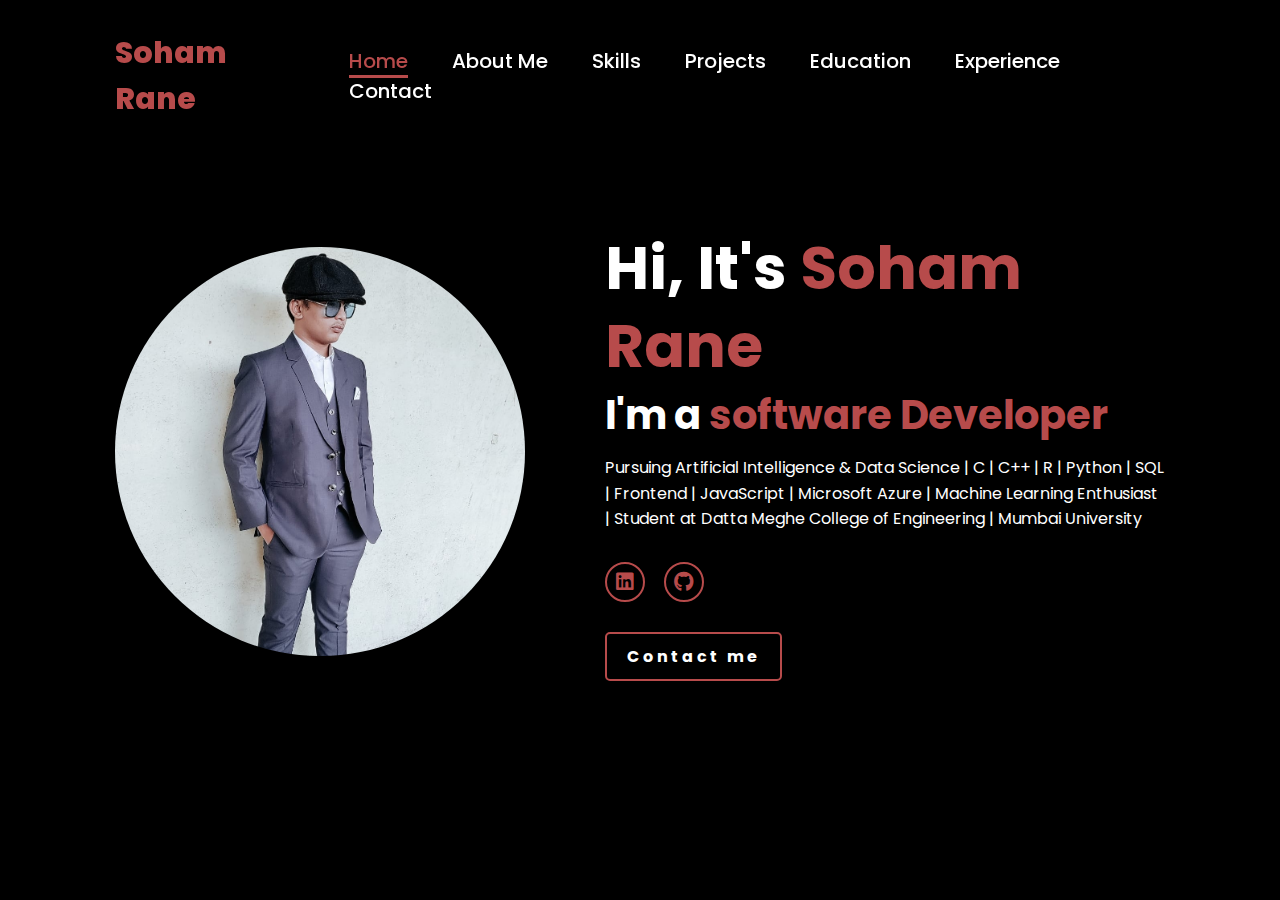
<file: index.html>
<!DOCTYPE html>
<html lang="en">
    
<head>
    <meta charset="UTF-8">
    <meta name="viewport" content="width=device-width, initial-scale=1.0">
    <link rel="stylesheet" href="https://cdnjs.cloudflare.com/ajax/libs/font-awesome/6.5.2/css/all.min.css">
    <link rel="stylesheet" href="style.css">
    <title>Portfolio Website</title>
</head>
<body>
    <header>
        <a href="#" class="logo">Soham Rane</a>

        <nav>
            <a href="#" class="active"> Home</a>
            <a href="about.html" target="_blank">About Me</a>
            <a href="skills.html" target="_blank">Skills</a>
            <a href="projects.html" target="_blank">Projects</a>
            <a href="education.html" target="_blank">Education</a>
            <a href="experience.html" target="_blank">Experience</a>
            <a href="contact.html" target="_blank">Contact</a>
        </nav>
    </header>
    <section class="home">
        <div class="home-img">
            <img src="1721289851847.jpg" alt="">
        </div>
        <div class="home-content">
            <h1>Hi, It's <span>Soham Rane</span></h1>
            <h3 class="typing-text">I'm a <span></span></h3>
            <p>Pursuing Artificial Intelligence & Data Science | C | C++ | R | Python | SQL | Frontend | JavaScript | Microsoft Azure | Machine Learning Enthusiast | Student at Datta Meghe College of Engineering | Mumbai University</p>
            <div class="social-icons">
                <a href="https://www.linkedin.com/in/soham-rane-26716b2b6" target="_blank"><i class="fa-brands fa-linkedin"></i></a>
                <a href="https://github.com/sohamrane10" target="_blank"><i class="fa-brands fa-github"></i></a>
            </div>
            <a href="contact.html" class="btn">Contact me</a>
        </div>
    </section>
</body>
</html>
</file>
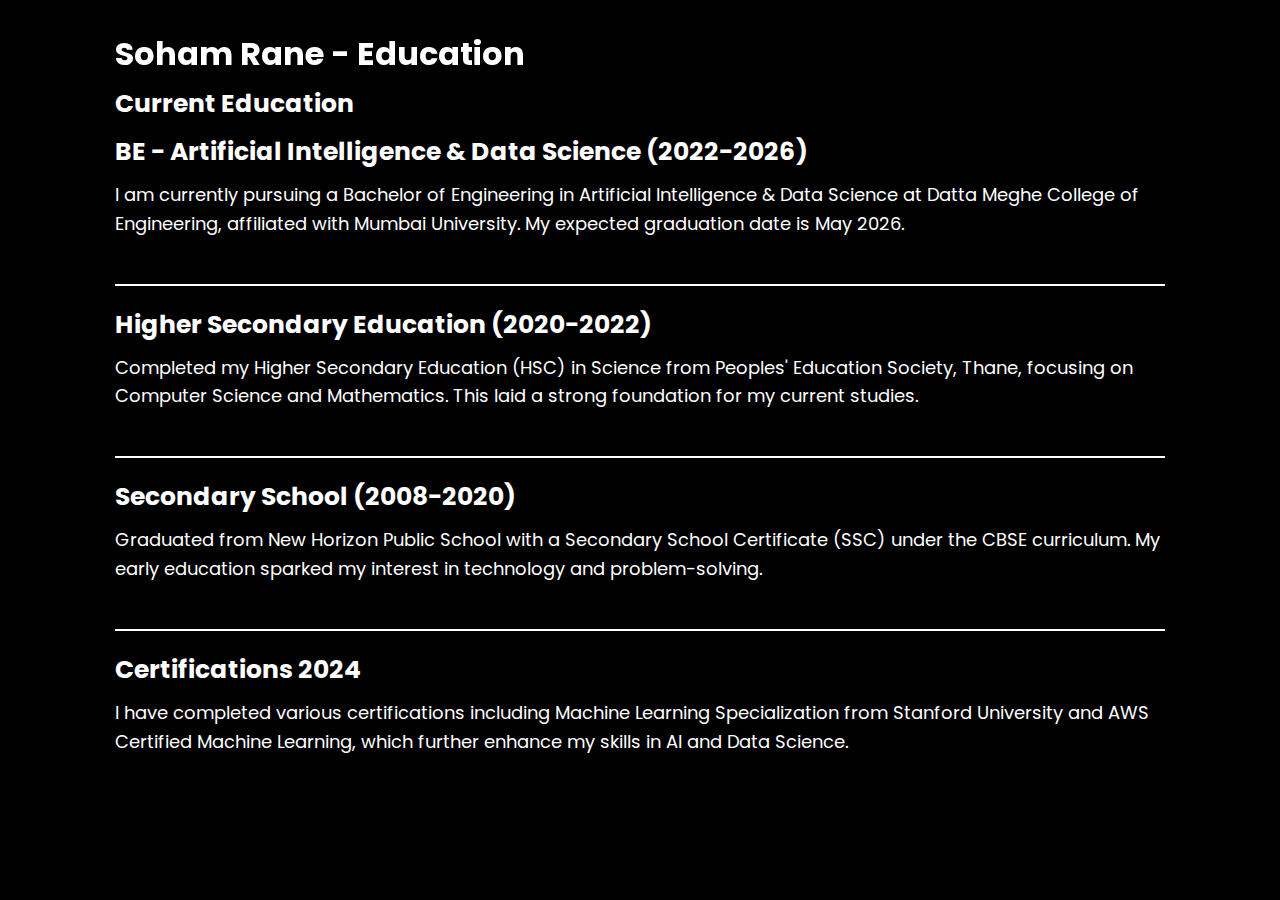
<file: education.html>
<!DOCTYPE html>
<html lang="en">
<head>
    <meta charset="UTF-8">
    <meta name="viewport" content="width=device-width, initial-scale=1.0">
    <title>Education | Soham Rane</title>
    <link rel="stylesheet" href="https://cdnjs.cloudflare.com/ajax/libs/font-awesome/6.5.2/css/all.min.css">
    <link rel="stylesheet" href="style.css">
</head>
<body>
    <header>
        <h1>Soham Rane - Education</h1><br />
    </header>
    <main>
        <section>
            <br /><h2>Current Education</h2>
		  <h2>BE - Artificial Intelligence & Data Science (2022-2026)</h2>
            <p>I am currently pursuing a Bachelor of Engineering in Artificial Intelligence & Data Science at Datta Meghe 
                College of Engineering, affiliated with Mumbai University. My expected graduation date is May 2026.</p><br />
                <hr class="custom-hr">    
            <h2>Higher Secondary Education (2020-2022)</h2>
            <p>Completed my Higher Secondary Education (HSC) in Science from Peoples' Education Society, Thane, focusing on 
                Computer Science and Mathematics. This laid a strong foundation for my current studies.</p><br />
                <hr class="custom-hr">
            <h2>Secondary School (2008-2020)</h2>
            <p>Graduated from New Horizon Public School with a Secondary School Certificate (SSC) under the CBSE curriculum. 
                My early education sparked my interest in technology and problem-solving.</p><br />
                <hr class="custom-hr">
            <h2>Certifications 2024</h2>
            <p>I have completed various certifications including Machine Learning Specialization from Stanford University and 
                AWS Certified Machine Learning, which further enhance my skills in AI and Data Science.</p><br />
        </section>
    </main>
</body>
</html>
</file>
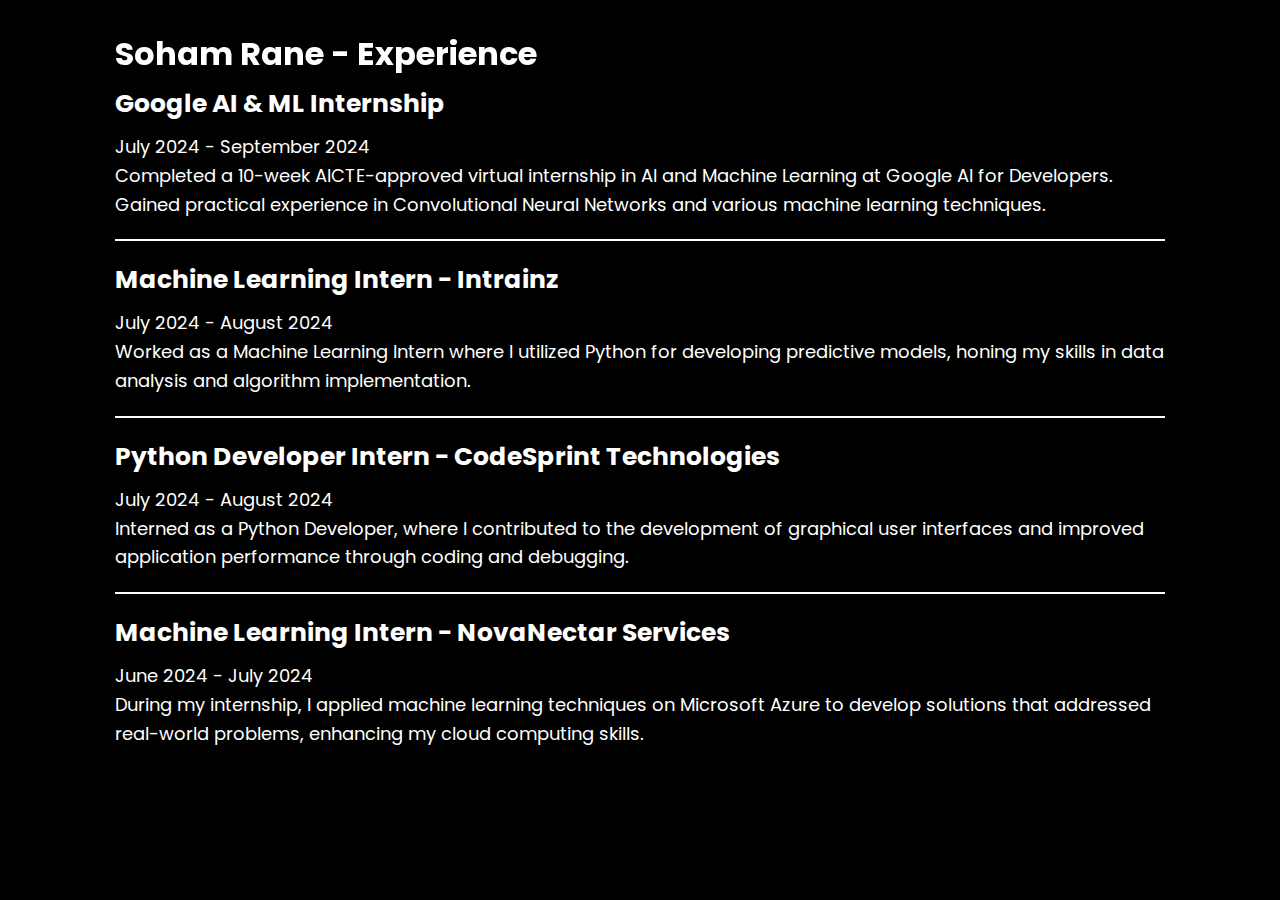
<file: experience.html>
<!DOCTYPE html>
<html lang="en">
<head>
    <meta charset="UTF-8">
    <meta name="viewport" content="width=device-width, initial-scale=1.0">
    <link rel="stylesheet" href="https://cdnjs.cloudflare.com/ajax/libs/font-awesome/6.5.2/css/all.min.css">
    <link rel="stylesheet" href="style.css">
    <title>Experience | Soham Rane</title>

</head>
<body>
    <header>
        <h1>Soham Rane - Experience</h1><br />
    </header>
    <main>
        <section>
        <br/><h2>Google AI & ML Internship</h2>
            <p>July 2024 - September 2024</p>
            <p>Completed a 10-week AICTE-approved virtual internship in AI and Machine Learning at Google AI for Developers. 
            Gained practical experience in Convolutional Neural Networks and various machine learning techniques.</p>
            <hr class="custom-hr">
            <h2>Machine Learning Intern - Intrainz</h2>
            <p>July 2024 - August 2024</p>
            <p>Worked as a Machine Learning Intern where I utilized Python for developing predictive models, honing my 
            skills in data analysis and algorithm implementation.</p>
            <hr class="custom-hr">
            <h2>Python Developer Intern - CodeSprint Technologies</h2>
            <p>July 2024 - August 2024</p>
            <p>Interned as a Python Developer, where I contributed to the development of graphical user interfaces and 
            improved application performance through coding and debugging.</p>
            <hr class="custom-hr">
            <h2>Machine Learning Intern - NovaNectar Services</h2>
            <p>June 2024 - July 2024</p>
            <p>During my internship, I applied machine learning techniques on Microsoft Azure to develop solutions that 
            addressed real-world problems, enhancing my cloud computing skills.</p>
        </section>
    </main>
</body>
</html>
</file>
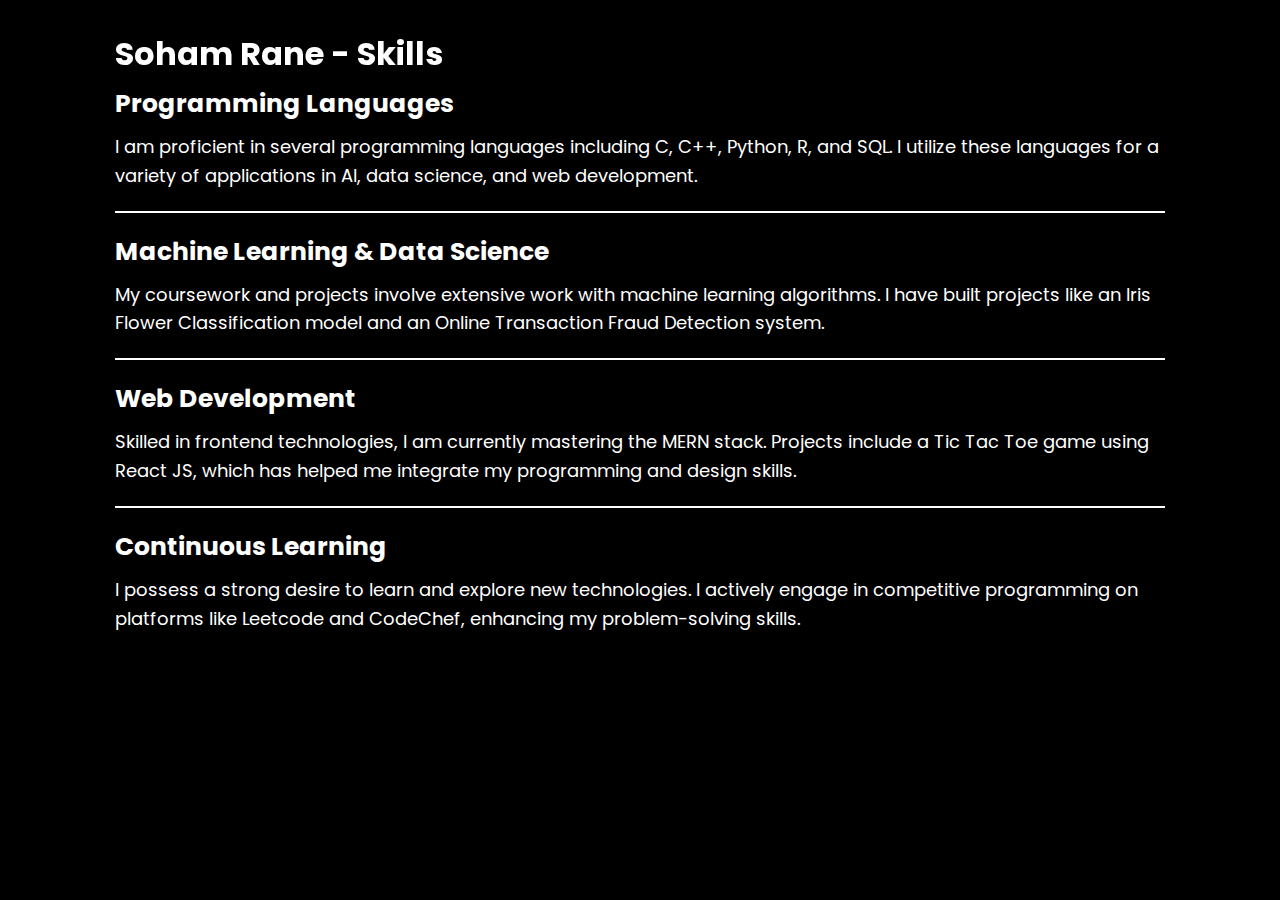
<file: skills.html>
<!DOCTYPE html>
<html lang="en">
<head>
    <meta charset="UTF-8">
    <meta name="viewport" content="width=device-width, initial-scale=1.0">
    <title>Skills | Soham Rane</title>
    <link rel="stylesheet" href="https://cdnjs.cloudflare.com/ajax/libs/font-awesome/6.5.2/css/all.min.css">
    <link rel="stylesheet" href="style.css">
</head>
<body>
    <header>
        <h1>Soham Rane - Skills</h1><br />
    </header>
    <main>
        <section>
            <br /><h2>Programming Languages</h2>
            <p>I am proficient in several programming languages including C, C++, Python, R, and SQL. I utilize these languages for a variety of applications in AI, data science, and web development.</p>
            <hr class="custom-hr">
            <h2>Machine Learning & Data Science</h2>
            <p>My coursework and projects involve extensive work with machine learning algorithms. I have built projects like an Iris Flower Classification model and an Online Transaction Fraud Detection system.</p>
            <hr class="custom-hr">
            <h2>Web Development</h2>
            <p>Skilled in frontend technologies, I am currently mastering the MERN stack. Projects include a Tic Tac Toe game using React JS, which has helped me integrate my programming and design skills.</p>
            <hr class="custom-hr">
            <h2>Continuous Learning</h2>
            <p>I possess a strong desire to learn and explore new technologies. I actively engage in competitive programming on platforms like Leetcode and CodeChef, enhancing my problem-solving skills.</p>
        </section>
    </main>
</body>
</html>
</file>
<file: style.css>
@import url('https://fonts.googleapis.com/css2?family=Poppins:wght@100;200;300;400;500;600&display=swap');

*{
    margin: 0;
    padding: 0;
    box-sizing: border-box;
    text-decoration: none;
    border: none;
    outline: none;
    font-family: 'Poppins', sans-serif;
}

html{
    font-size: 62.5%;
}

body{
    width: 100%;
    height: 100vh;
    overflow-x: hidden;
    background-color: black;
    color: white;
    font-size: 1.6rem;
}

header{
    margin-top: 20px;
    position: fixed;
    top: 0;
    left: 0;
    width: 100%;
    padding: 1rem 9%;
    background-color: transparent;
    filter: drop-shadow(10px);
    display: flex;
    justify-content: space-between;
    align-items: center;
    z-index: 100;
}

.logo{
    font-size: 3rem;
    color: #b74b4b;
    font-weight: 800;
    cursor: pointer;
    transition: 0.5s ease;
}

.logo:hover{
    transform: scale(1.1);
}

nav a{
    font-size: 2rem;
    color: white;
    margin-left: 4rem;
    font-weight: 500;
    transition: 0.3s ease;
    border-bottom: 3px solid transparent;
}

nav a:hover,
nav a.active{
    color: #b74b4b;
    border-bottom: 3px solid #b74b4b;
}

@media(max-width:995px){
    nav{
        position: absolute;
        display: none;
        top: 0;
        right: 0;
        width: 40%;
        border-left: 3px solid #b74b4b;
        border-bottom: 3px solid #b74b4b;
        border-bottom-left-radius: 2rem;
        padding: 1rem solid;
        background-color: #161616;
        border-top: 0.1rem solid rgba(0,0,0,0.1);
    }

    nav.active{
        display: block;
    }

    nav a{
        display: block;
        font-size: 2rem;
        margin: 3rem 0;
    }

    nav a:hover,
    nav a.active{
        padding: 1rem;
        border-radius: 0.5rem;
        border-bottom: 0.5rem solid #b74b4b;
    }
}

section{
    min-height: 100vh;
    padding: 6rem 9% 5rem;
}

h2 {
    font-size: 2.5rem; /* Heading size */
    margin-bottom: 1rem;
}

p {
    font-size: 1.8rem; /* Increased paragraph text size */
    line-height: 1.6; /* Better line spacing */
}

.home{
    display: flex;
    justify-content: center;
    align-items: center;
    gap: 8rem;
    background-color: black;
}

.home .home-content h1{
    font-size: 6rem;
    font-weight: 700;
    line-height: 1.3;
}

span{
    color: #b74b4b;
}

.home-content h3{
    font-size: 4rem;
    margin-bottom: 1rem;
    font-weight: 700;
}

.home-content p{
    font-size: 1.6rem;
}

.home-img{
    border-radius: 50%;
}

.home-img img{
    position: relative;
    width: 32vw;
    border-radius: 50%;
    box-shadow: 0 0 25px solid #b74b4b;
    cursor: pointer;
    transition: 0.2s linear;
}

.home-img img:hover{
    font-size: 1.8rem;
    font-weight: 500;
}

.social-icons a{
    display: inline-flex;
    justify-content: center;
    align-items: center;
    width: 4rem;
    height: 4rem;
    background-color: transparent;
    border: 0.2rem solid #b74b4b;
    font-size: 2rem;
    border-radius: 50%;
    margin: 3rem 1.5rem 3rem 0;
    transition: 0.3s ease;
    color: #b74b4b;
}

.social-icons a:hover{
    color: black;
    transform: scale(1.3) translateY(-5px);
    background-color: #ff0000;
    box-shadow: 0  0 25px #b74b4b;
}

.btn{
    display: inline-block;
    padding: 1rem 2.8rem;
    background-color: black;
    border-radius: 4rem;
    font-size: 1.6rem;
    color: #b74b4b;
    letter-spacing: 0.3rem;
    font-weight: 600;
    border: 2px solid #b74b4b;
    transition: 0.3s ease;
    cursor: pointer;
}

.btn:hover{
    transform: scale3d(1.03);
    background-color: #b74b4b;
    color: black;
    box-shadow: 0 0 25px #b74b4b;
}

.typing-text{
    font-size: 34px;
    font-weight: 600;
    min-width: 280px;
}

.typing-text span{
    position: relative;
}

.typing-text span::before{
    content: "software Developer";
    color: #b74b4b;
    animation: words 20s infinite;
}

.typing-text span::after{
    content: "";
    background-color: black;
    position: absolute;
    width: calc(100% + 8px);
    height: 100%;
    border-left: 3px solid black;
    right: -8;
    animation: cursor 0.6s infinite;
}

.custom-hr {
    border: none; /* Remove default border */
    height: 2px; /* Height of the line */
    background-color: white; /* Line color */
    margin: 2rem 0; /* Spacing around the line */
}

.content-wrapper {
    padding: 2rem 5%; /* Adjust the values as needed */
}

.button-container {
    margin-top: 10px; /* Adds some space above the button */
}

.btn {
    display: inline-block;
    padding: 10px 20px;
    background-color: #000000; /* Bright color */
    color: white;
    text-decoration: none;
    border-radius: 5px;
    font-weight: bold;
    transition: background-color 0.3s;
}

.btn:hover {
    background-color: #d8181f; /* Slightly darker shade on hover */
}

@keyframes cursor{
    to{
        border-left: 3px solid #b74b4b;
    }
}

@keyframes words{
    0%, 20%{
        content: "Web Developer";
    }
    21%, 40%{
        content: "Programmer";
    }
    41%, 60%{
        content: "Data Scientist";
    }
    61%, 80%{
        content: "Video Editor";
    }
    81%, 100%{
        content: "Footballer";
    }
}

@media (max-width: 1000px){
    .home{
        gap: 4rem;
    }
}

@media(max-width:995px){
    .home{
        flex-direction: column;
        margin: 5rem 4rem;
    }

    .home .home-content h3{
        font-size: 2.5rem;
    }

    .home-content h1{
        font-size: 5rem;
    }

    .home-img img{
        width: 70vw;
        margin-top: 4rem;
    }
    footer {
        text-align: center;
        padding: 2rem;
        background-color: #161616;
        color: #b74b4b;
        font-size: 1.6rem; /* Footer text size */
    }
}
</file>
